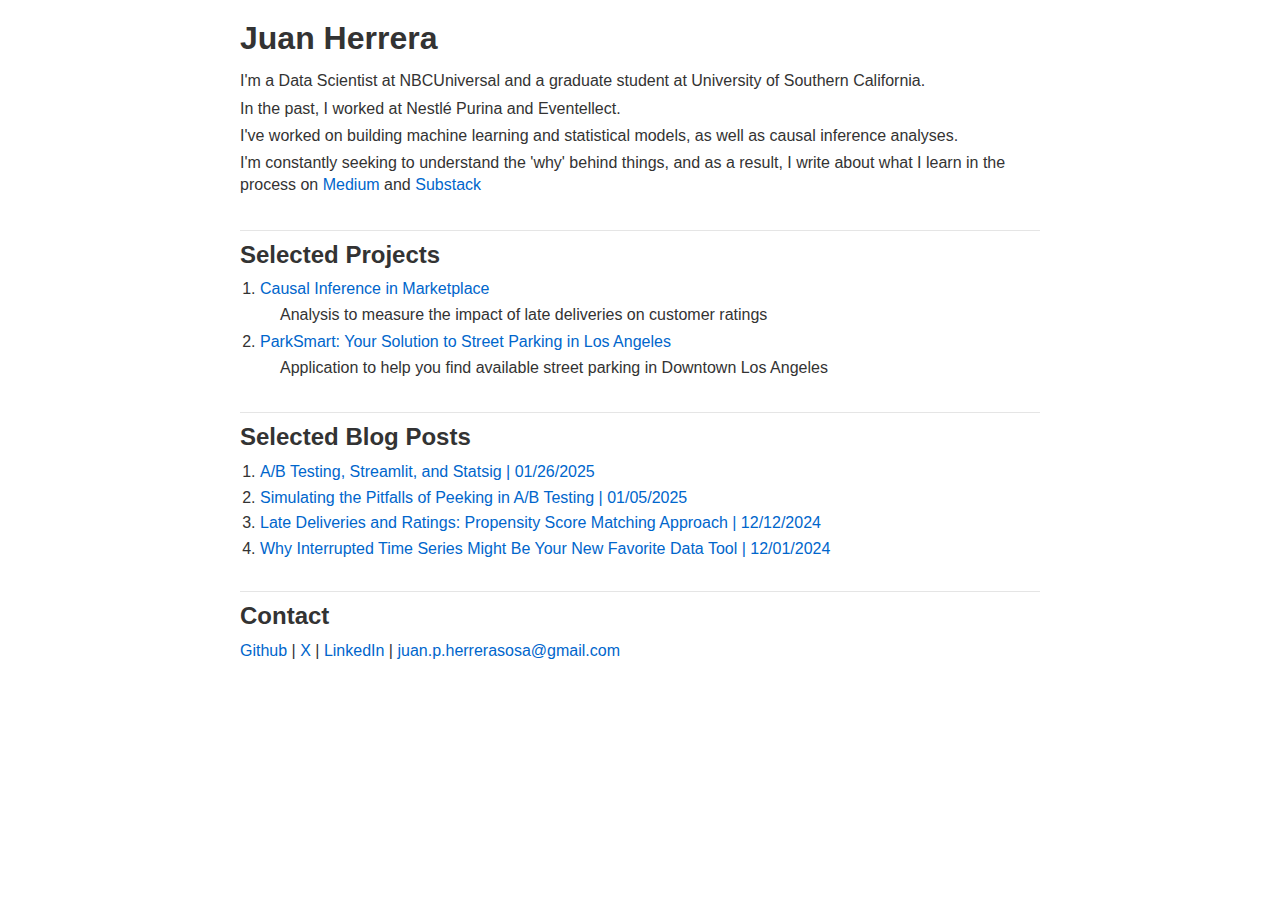
<file: index.html>
<!DOCTYPE html>
<html lang="en">
<head>
    <meta charset="UTF-8">
    <meta name="viewport" content="width=device-width, initial-scale=1.0">
    <title>Juan Herrera</title>
    <style>
        body {
            font-family: -apple-system, BlinkMacSystemFont, 'Segoe UI', Roboto, Oxygen, Ubuntu, Cantarell, 'Open Sans', 'Helvetica Neue', sans-serif;
            line-height: 1.4;
            color: #333;
            max-width: 800px;
            margin: 0 auto;
            padding: 16px;
        }
        h1 {
            font-size: 2em;
            margin: 0 0 0.3em 0;
        }
        h2 {
            font-size: 1.5em;
            margin: 0.7em 0 0.3em 0;
            padding-top: 0.3em;
            border-top: 1px solid rgba(0, 0, 0, 0.1);
        }
        p {
            margin: 0 0 0.3em 0;
        }
        a {
            color: #0066cc;
            text-decoration: none;
        }
        a:hover {
            text-decoration: underline;
        }
        .contact-list {
            list-style: none;
            padding: 0;
            margin: 0;
        }
        .contact-list li, ol li {
            margin-bottom: 0.2em;
        }
        ol {
            margin: 0;
            padding-left: 20px;
        }
        .section {
            padding-bottom: 0.7em;
        }
    </style>
</head>
<body>
    <div class="section">
        <h1>Juan Herrera</h1>
        <p>I'm a Data Scientist at NBCUniversal and a graduate student at University of Southern California.</p>
        <p>In the past, I worked at Nestlé Purina and Eventellect.</p>
        <p>I've worked on building machine learning and statistical models, as well as causal inference analyses.</p>
        <p>I'm constantly seeking to understand the 'why' behind things, and as a result, I write about what I learn in the process on 
            <a href="https://medium.com/@JuanPabloHerrera" target="_blank">Medium</a> and <a href="https://juanpherrera.substack.com/" target="_blank">Substack</a>  </p>
    </div>
    
    <div class="section">
        <h2>Selected Projects</h2>
        <ol>
            <li><a href="https://causal-inference-marketplace-1.streamlit.app/" target="_blank">Causal Inference in Marketplace</a></li>
            <p style="margin-left: 20px;">Analysis to measure the impact of late deliveries on customer ratings</p>
            <li><a href="https://parking-smart.streamlit.app/" target="_blank">ParkSmart: Your Solution to Street Parking in Los Angeles</a></li>
            <p style="margin-left: 20px;">Application to help you find available street parking in Downtown Los Angeles</p>
        </ol>
    </div>
    
    <div class="section">
        <h2>Selected Blog Posts</h2>
        <ol>
            <li><a href="https://medium.com/@JuanPabloHerrera/a-b-testing-streamlit-and-statsig-30ba3532d999" target="_blank">A/B Testing, Streamlit, and Statsig | 01/26/2025</a></li>
            <li><a href="https://medium.com/nerd-for-tech/simulating-the-pitfalls-of-peeking-in-a-b-testing-05824fae245c" target="_blank">Simulating the Pitfalls of Peeking in A/B Testing | 01/05/2025</a></li>
            <li><a href="https://medium.com/@JuanPabloHerrera/late-deliveries-and-ratings-propensity-score-matching-approach-dfa333b330ec" target="_blank">Late Deliveries and Ratings: Propensity Score Matching Approach | 12/12/2024</a></li>
            <li><a href="https://medium.com/@JuanPabloHerrera/why-interrupted-time-series-might-be-your-new-favorite-data-tool-399d260a9cd9" target="_blank">Why Interrupted Time Series Might Be Your New Favorite Data Tool | 12/01/2024</a></li>
        </ol>
    </div>
    
    <div class="section">
        <h2>Contact</h2>
        <ul class="contact-list">
            <a href="https://github.com/juanpi19" target="_blank">Github</a> | <a href="https://x.com/JuanHerr19" target="_blank">X</a> | <a href="https://www.linkedin.com/in/juanherreras/" target="_blank">LinkedIn</a> | <a href="mailto:juan.p.herrerasosa@gmail.com">juan.p.herrerasosa@gmail.com</a>

        </ul>
    </div>
</body>
</html>
</file>
